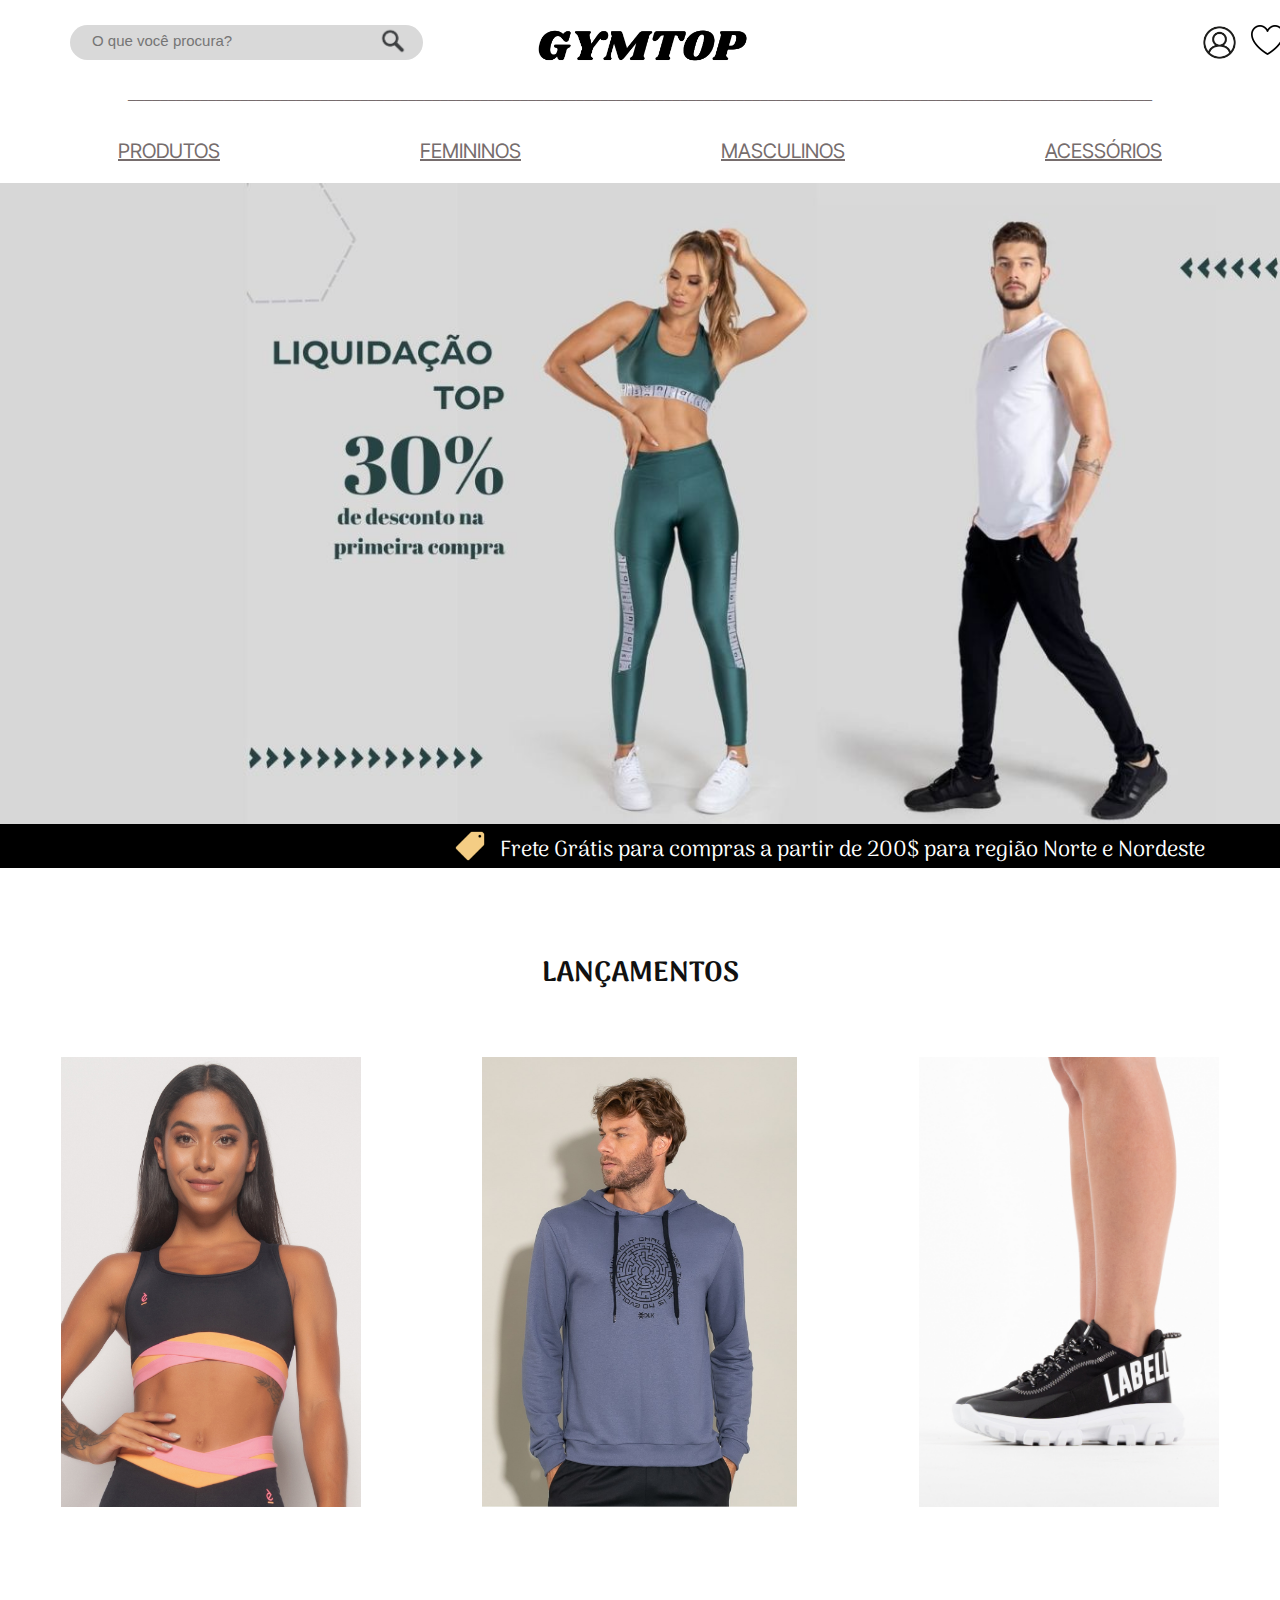
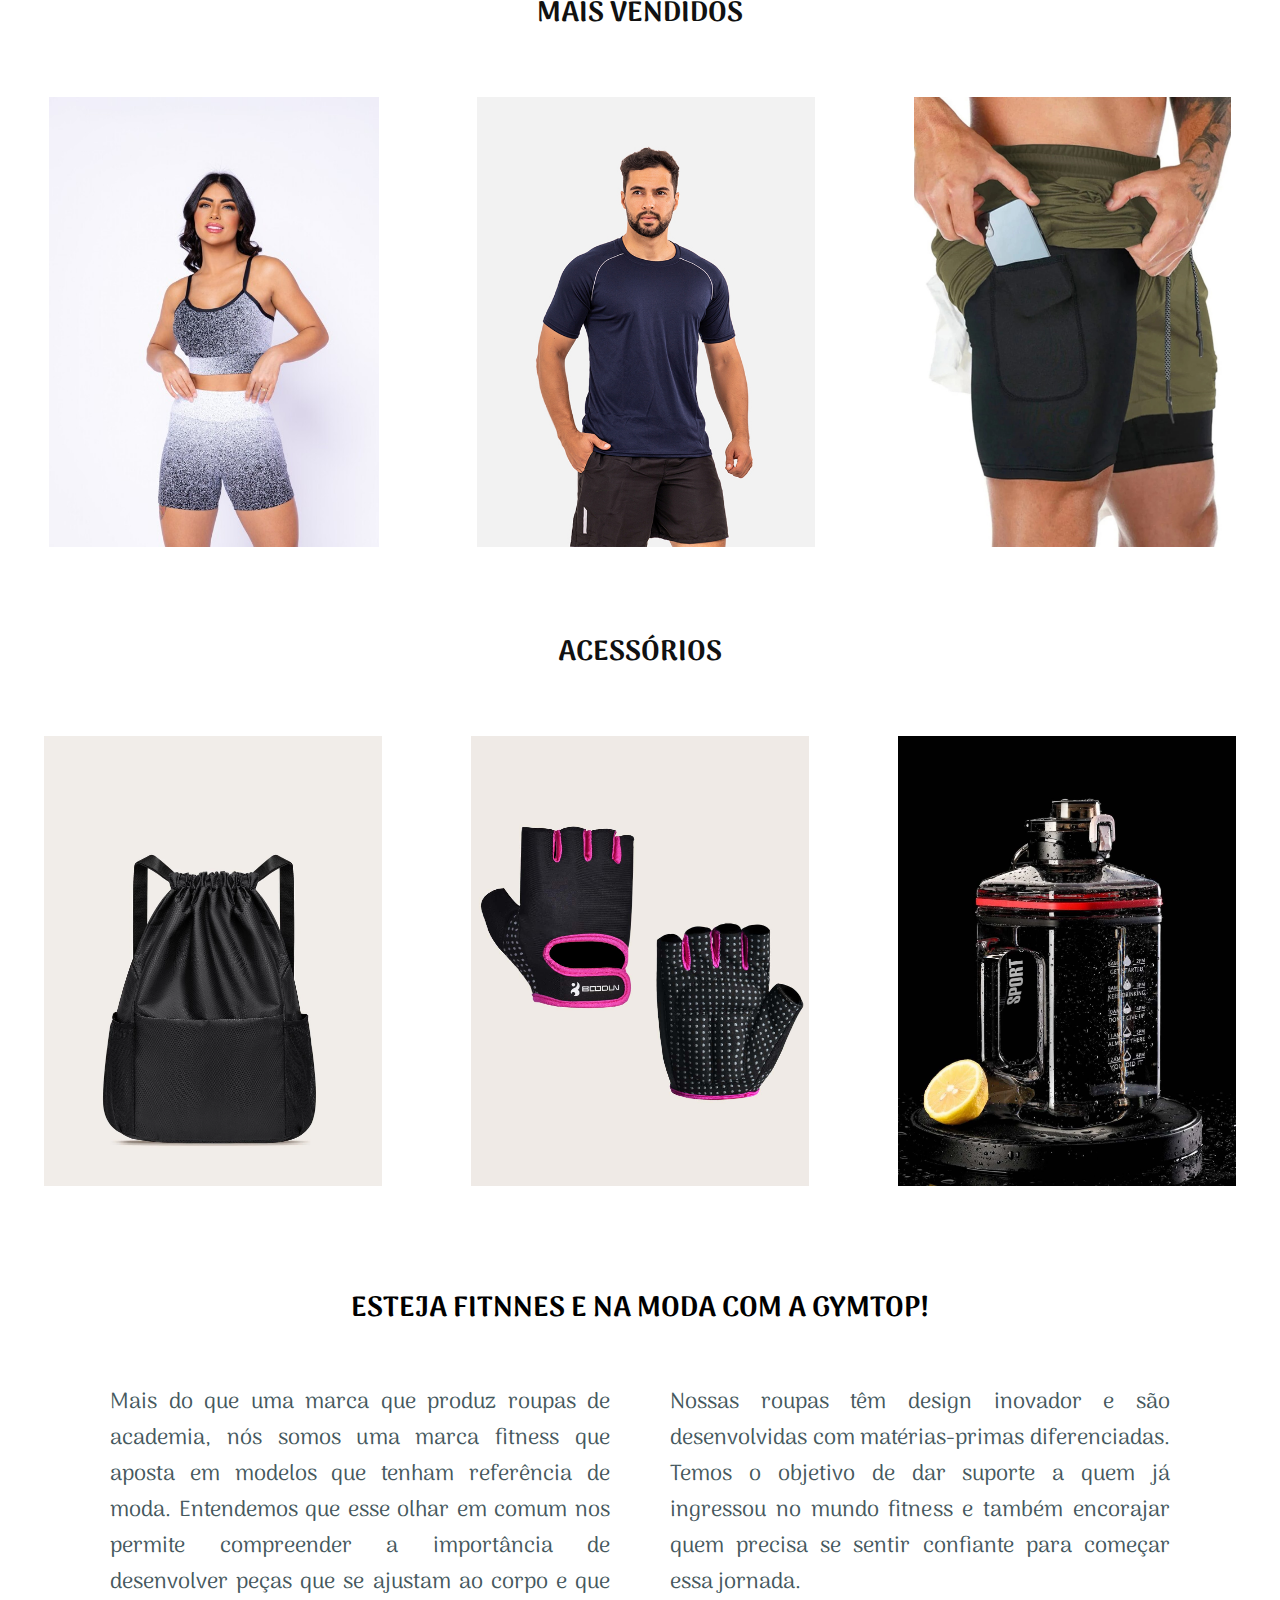
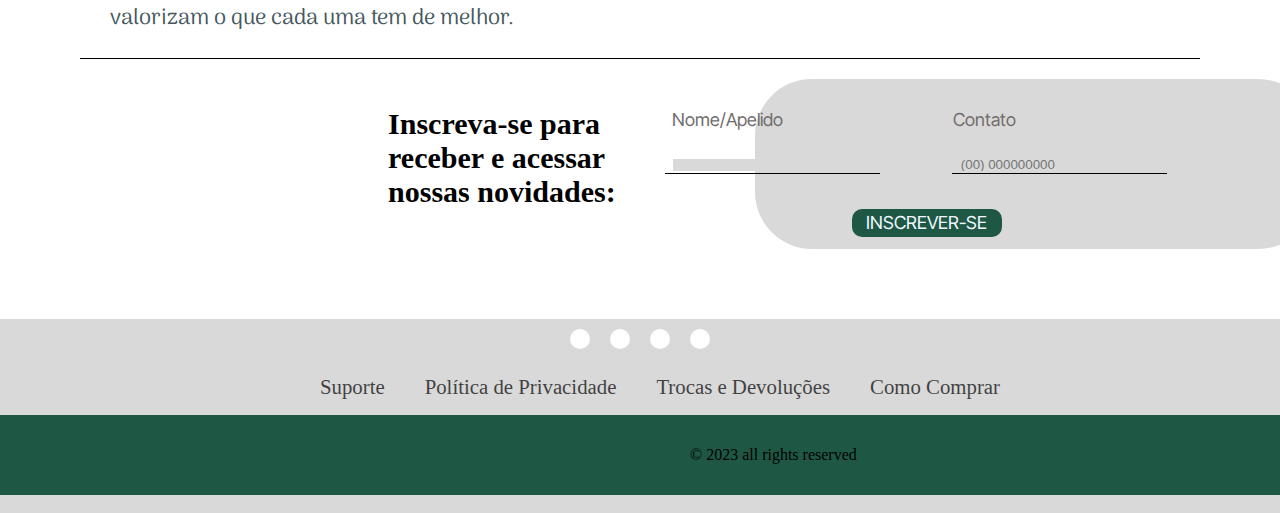
<file: index.html>
<!DOCTYPE html>
<html lang="pt-br">
<head>
    <meta charset="UTF-8">
    <meta http-equiv="X-UA-Compatible" content="IE=edge">
    <meta name="viewport" content="width=device-width, initial-scale=1.0">
    <link rel="stylesheet" href="index.css/index.css"/>
    <link rel="stylesheet" href="https://cdnjs.cloudflare.com/ajax/libs/font-awesome/6.4.0/css/all.min.css" 
    integrity="sha512-iecdLmaskl7CVkqkXNQ/ZH/XLlvWZOJyj7Yy7tcenmpD1ypASozpmT/E0iPtmFIB46ZmdtAc9eNBvH0H/ZpiBw==" 
    crossorigin="anonymous" referrerpolicy="no-referrer" />
    <title>GYMTOP</title>
</head> 
  
<body>


    <header>

 <div class="search-box">
<input type="text" class="search-text" placeholder="O que você procura?" >
<a>
    <img src="img/lupa.png" alt="lupa" height="30px" >
</a>
 </div>

<div id="logo"> 
<a href="index.html"> <img src="img/GYMTOP.png" alt="logo" height="40px"></a>
</div>

<div class="icones">
<a href="index.cadastro.html"><img src="img/icone-usuario.png" alt="icone" height="35px" ></a>
<a href="index.fav.htm" ><span class="separa-img"><img src="img/icone-favorito.png" alt="icone" height="30px"></span></a>
<img src="img/icone-sacola.png" alt="icone" height="33px">
   </div>
</header>
    
    <nav >
       <span class="linha"> <p>________________________________________________________________________________________________________________________________</p></span>
        <lu id= barra>
            <li><a href=""> PRODUTOS</a></li>
                <li><a href="index.feminina.html">FEMININOS</a></li>
                    <li><a href="">MASCULINOS</a></li>
                    <li><a href="">ACESSÓRIOS</a></li>
                       </lu>
   
</nav>

<main>

 <div class="img-destaque">  
<img src="img/Imagem destaque da pagina.jpg" alt="imagem destaque" width="1520px"> 

</div> 


<div class="frete">
<span class="text-frete"><p>Frete Grátis para compras a partir de 200$ para região Norte e Nordeste</p></span>
<span class="etiqueta"><img src="img/icone etiquta.png" alt="" height="30px"></span>
</div>

<h2 ><a href="">LANÇAMENTOS</a></h2>
    <section class="seções">
        
<img src="img/img-lançameto-1.jpg" alt="imagem1" height="450px"></span>
<img src="img/img-lançameto-2.jpg" alt="imagem2" height="450px">
<img src="img/img-lançameto-3.jpg" alt="imagem3"height="450px">
    
</section>

<h2><a href="">MAIS VENDIDOS</a></h2>
    <section class="seções">
        
        <img src="img/img-maisvendidos-1.jpg" alt="imagem4" height="450px">
        <img src="img/img-maisvendidos-2.jpg" alt="imagem5" height="450px">
        <img src="img/img-maisvendidos-3.jpg" alt="imagem6" height="450px">
    </section>

<h2><a href="">ACESSÓRIOS</a></h2>
    <section class="seções">
        <img src="img/img-acessorios-1.webp" alt="img" height="450px">
        <img src="img/img-acessorios-2.webp" alt="img" height="450px">
        <img src="img/img-acessorios-3.webp" alt="img" height="450px">
    </section>


<span class="Tmsg"> <h3>ESTEJA FITNNES E NA MODA COM A GYMTOP!</h3> </span>

    <div class="mensagem"> 
    <p>Mais do que uma marca que produz roupas de academia, nós 
        somos uma marca fitness que aposta em modelos que tenham  
        referência de moda.  Entendemos que esse olhar em comum 
        nos permite compreender a importância de desenvolver peças  
        que se ajustam ao corpo e que valorizam o que 
        cada uma tem de melhor.</p>

        <p>Nossas roupas têm design inovador e são desenvolvidas 
             com matérias-primas diferenciadas. Temos o objetivo de dar
              suporte a quem já ingressou no mundo fitness e também  
              encorajar quem precisa se sentir confiante para  começar essa jornada.</p>
     </div>  
     
    </main>

 <div class="fundo-cadastro">
        </div> 
   
    <section class="area-cad">
       
        <h3>Inscreva-se para <br>
            receber e acessar <br>
            nossas novidades:
              </h3>

            
<form class="form">

 
     <span class="afasta-nome"><label> Nome/Apelido </label></span>
     
     <input type="text" name="name" id="nome-apelido">
    
     <div >
        <span class="linha-name"></span>
        <span class="linha-contato"></span>

<label > Contato </label>

<input type="number" name="Contato" id="Contato" placeholder="(00) 000000000">

    </div>

</label>
 <a href="index.html"><div  class="bot-inscre"> <p>INSCREVER-SE</p>   </a>
</div> 

  </form>
 
 
<div >
        
</section>

<footer>
    <div class="footerContainer">
        <div class="socialicons">
           <a href=""><i class="fa-brands fa-facebook"></i></a>
           <a href=""><i class="fa-brands fa-instagram"></i></a>
           <a href=""><i class="fa-brands fa-twitter"></i></a>
           <a href=""><i class="fa-brands fa-pinterest"></i></a>
        </div>
        <div class="footernav">
            <ul>
                <li><a href="#" > Suporte </a></li>
                <li><a href="#" > Política de Privacidade </a></li>
                <li><a href="#" > Trocas e Devoluções </a></li>
                <li><a href="#" > Como Comprar </a></li>
            </ul>
        </div>
        <div class="footerlr" >
            <p> &copy; 2023 all rights reserved</p>
        </div>
    </div>
       </footer>
</body>
</html>
</file>
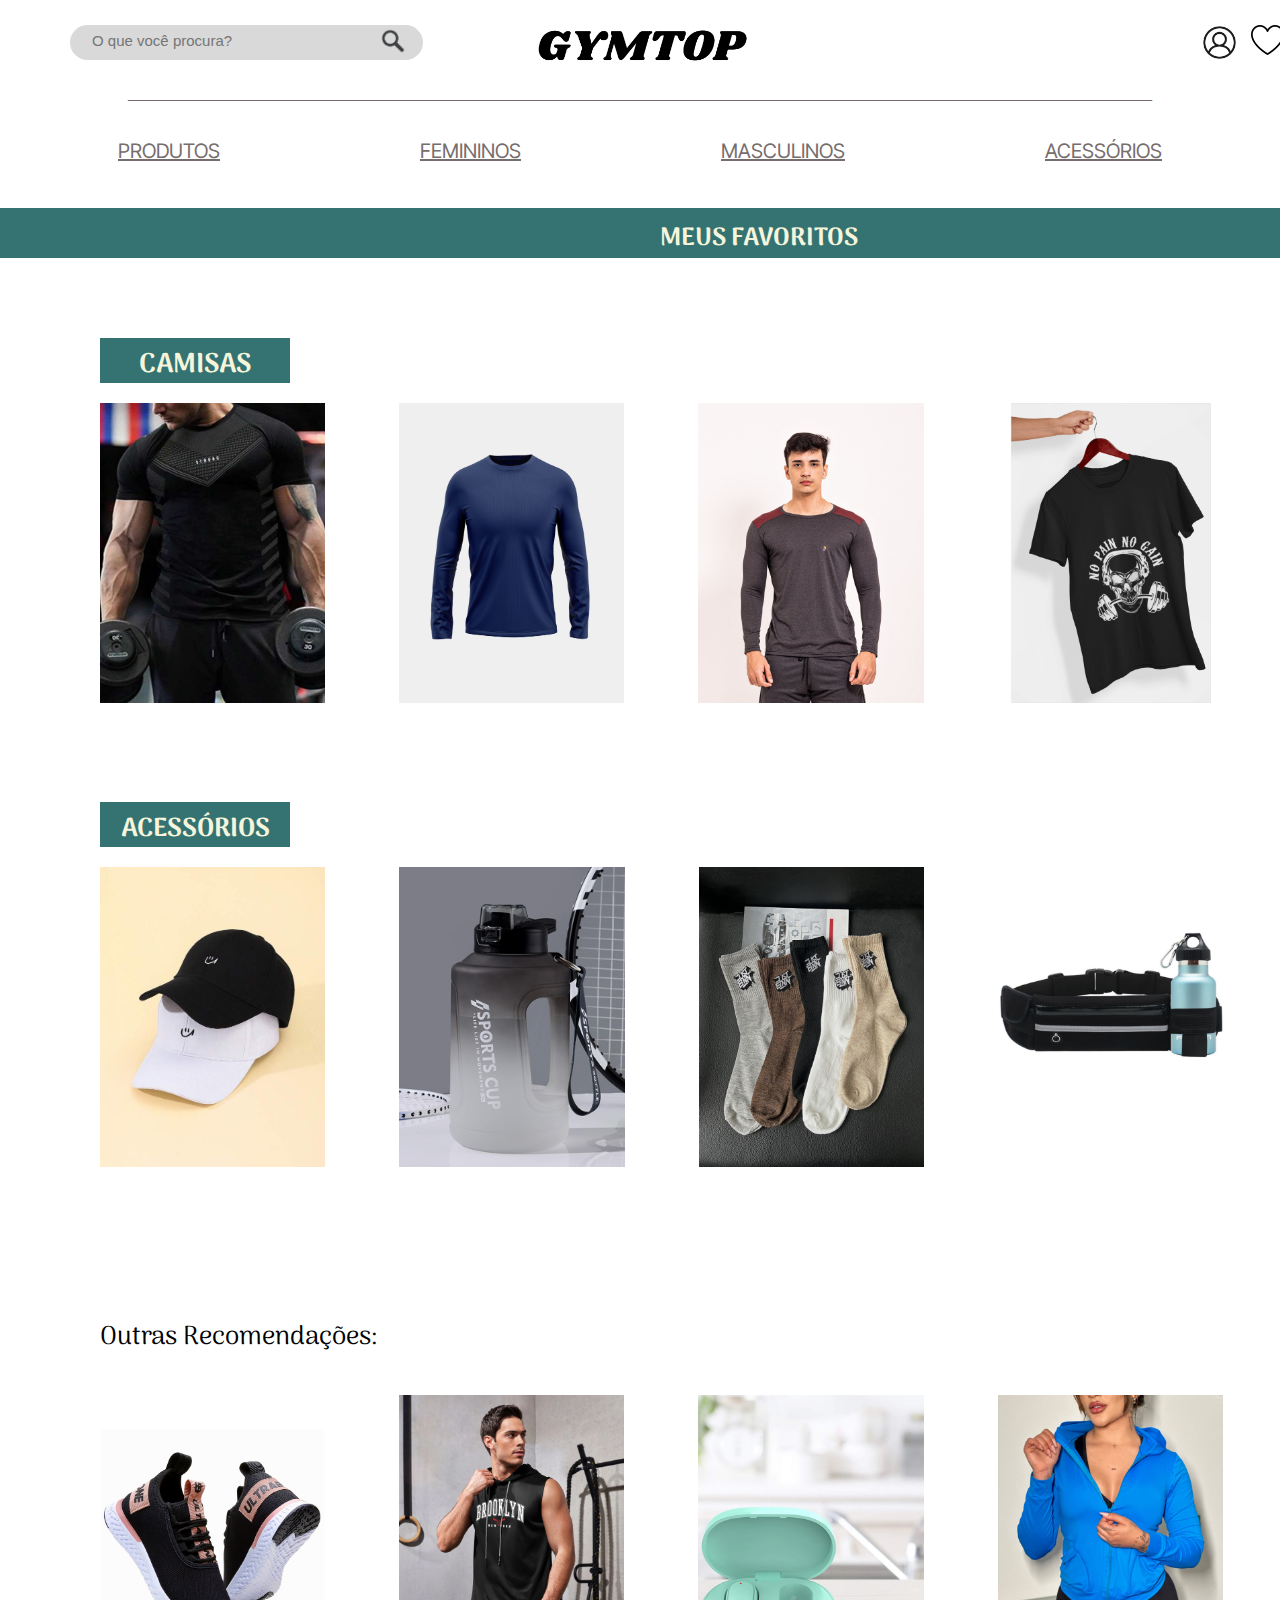
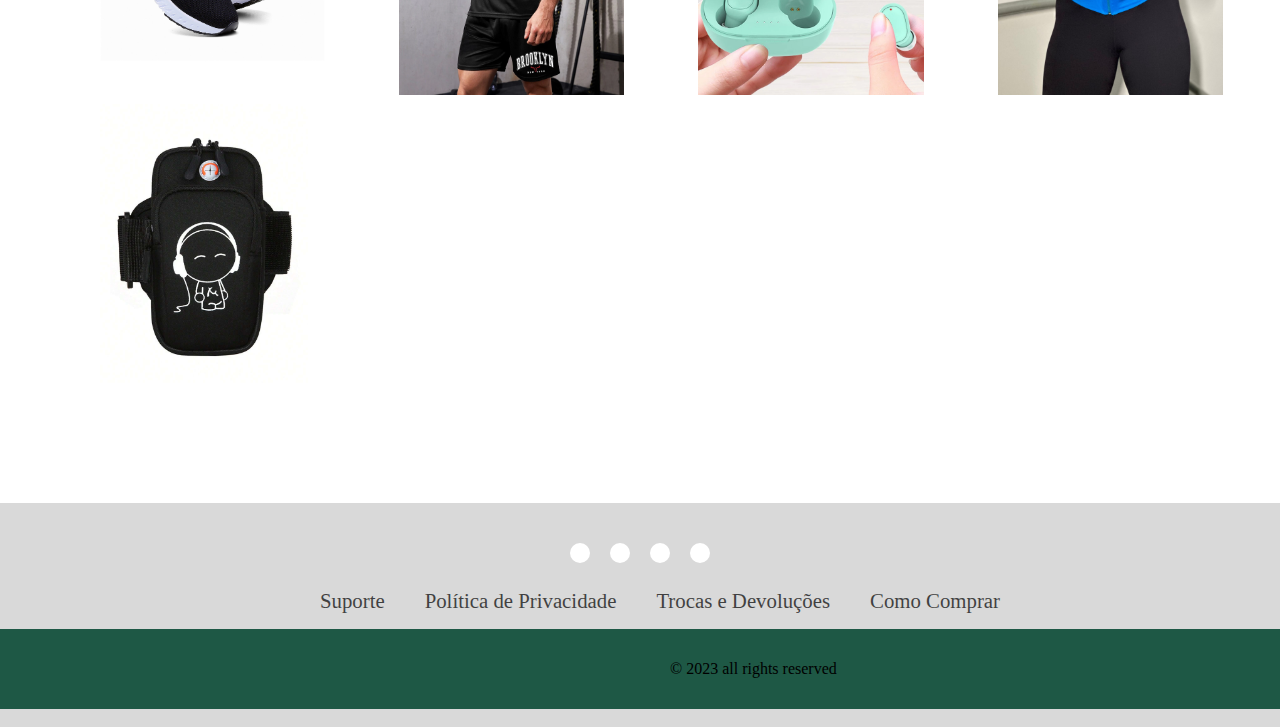
<file: index.fav.htm>
<!DOCTYPE html>
<html lang="pt-br">
<head>
    <meta charset="UTF-8">
    <meta http-equiv="X-UA-Compatible" content="IE=edge">
    <link rel="stylesheet" href="style-fav.css">
    <link rel="stylesheet" href="https://cdnjs.cloudflare.com/ajax/libs/font-awesome/6.4.0/css/all.min.css" 
    integrity="sha512-iecdLmaskl7CVkqkXNQ/ZH/XLlvWZOJyj7Yy7tcenmpD1ypASozpmT/E0iPtmFIB46ZmdtAc9eNBvH0H/ZpiBw==" 
    crossorigin="anonymous" referrerpolicy="no-referrer" />
    <meta name="viewport" content="width=device-width, initial-scale=1.0">
    <title>GYMTOP</title>
</head>
<body>
    <header>

        <div class="search-box">
       <input type="text" class="search-text" placeholder="O que você procura?" >
       <a>
           <img src="img-favoritos/lupa.png" alt="lupa" height="30px" >
       </a>
        </div>
       
       <div id="logo"> 
       <a href="index.html"> <img src="img-favoritos/GYMTOP.png" alt="logo" height="40px"></a>
       </div>
       
       <div class="icones">
       <a href="index.cadastro.html"><img src="img-favoritos/icone-usuario.png" alt="icone" height="35px" ></a>
       <span class="separa-img"><img src="img-favoritos/icone-favorito.png" alt="icone" height="30px"></span>
       <img src="img-favoritos/icone-sacola.png" alt="icone" height="33px">
          </div>
       </header>
           
           <nav >
              <span class="linha"> <p>________________________________________________________________________________________________________________________________</p></span>
               <lu id= barra>
                   <li><a href=""> PRODUTOS</a></li>
                       <li><a href="">FEMININOS</a></li>
                           <li><a href="">MASCULINOS</a></li>
                           <li><a href="">ACESSÓRIOS</a></li>
                              </lu>
          
       </nav>
<main>

<div class="barra-inicial">
<h3>MEUS FAVORITOS</h3>
</div>

<div class="camisas">
<h3>CAMISAS</h3>
</div>
<section>
<div class="posiçao-cam">
<img src="img-favoritos/camisa1.png" alt="" height="300px">
<img src="img-favoritos/camisa2.jpg" alt="" height="300px">
<img src="img-favoritos/camisa3.jpg" alt=""height="300px">
<img src="img-favoritos/camisa4.png" alt=""height="300px">
</section>
</div>

<div class="acessorios">
<h3>ACESSÓRIOS</h3>
</div>

<section class="posiçao-ace" >
<img src="img-favoritos/acessorio1.jpg" alt="" height="300px">
<img src="img-favoritos/acessorio2.jpg" alt="" height="300px">
<img src="img-favoritos/acessorio3.jpg" alt=""height="300px">
<img src="img-favoritos/acessorio4.jpg" alt=""height="300px">

</section>

<div class="outras"> 
    <p> Outras Recomendações:</p>
</div>

<section class="outros-rec">
<img src="img-favoritos/outra1.jpg" alt="" height="300px">
<a href="index.compra.html"><img src="img-favoritos/imagem-principal.webp" alt="" height="300px"></a>
<img src="img-favoritos/outra3.jpg" alt="" height="300px">
<img src="img-favoritos/outra4.jpg" alt="" height="300px">
<img src="img-favoritos/outra5.jpg" alt="" height="280px">

</section>
</main>

<footer>
    <div class="footerContainer">
        <div class="socialicons">
           <a href=""><i class="fa-brands fa-facebook"></i></a>
           <a href=""><i class="fa-brands fa-instagram"></i></a>
           <a href=""><i class="fa-brands fa-twitter"></i></a>
           <a href=""><i class="fa-brands fa-pinterest"></i></a>
        </div>
        <div class="footernav">
            <ul>
                <li><a href="#" > Suporte </a></li>
                <li><a href="#" > Política de Privacidade </a></li>
                <li><a href="#" > Trocas e Devoluções </a></li>
                <li><a href="#" > Como Comprar </a></li>
            </ul>
        </div>
        <div class="footerlr" >
            <p> &copy; 2023 all rights reserved</p>
        </div>
    </div>
       </footer>
</body>
</html>
</file>
<file: index.css/index.css>
@import url('https://fonts.googleapis.com/css2?family=Arima:wght@100;300;500&display=swap');
@import url('https://fonts.googleapis.com/css2?family=Inter+Tight:ital,wght@1,300;1,400&display=swap');
@import url('https://fonts.googleapis.com/css2?family=Inter+Tight:wght@600&display=swap');


body{
background-color: rgb(255, 255, 255);
margin: 0;
box-sizing: border-box;

}

header{
 
padding-top: 25px;
text-align: center;
display: flex;
justify-content: center;
}

.icones {
display: flex;
position: absolute;
margin-left: 1250px;
}

.separa-img{
margin-left: 14px ;
margin-right: 14px;

}
/* Barra de Pesquisa*/
.search-box{
position: absolute;
left: 70px;
height: 30px;
padding-right: 15px;
padding-left: 20px;
padding-bottom: 5px;
background-color: #D9D9D9;
border-radius: 40px;  
display: flex;
justify-content: space-between;
align-items: center;
}

.search-box a{
margin-left: 60px;
margin-top: 5px;
}

.search-text{
font-size: 15px;
background: none;
border: none;
margin-right: 25px;
outline: none;
}

.linha{
text-align: center;
color: #766d6d;;
}

/* Barra de Navegação*/
#barra{
list-style: none;
padding: 0;
padding-right: 160px;
display: flex;
justify-content: center;
font-family: 'Inter Tight', sans-serif;
}

#barra li{
display: inline;  
font-size: 20px;
padding-left: 160px;

}

#barra li a{
padding: 20px;
display: inline-block;  
color: #766d6d;
}

#barra li a:hover{
color: #1e5845;
}


.img-destaque{
margin-left: 0;
display: flex;
justify-content: space-around;
}


/* Frete*/
.frete{
   background-color: #000;
padding: 0;
height: 44px;
}

.text-frete{
   padding-left: 500px;
   position: absolute;
color: white;
font-size: 22px;
margin-top: -14px;
}
.etiqueta{
   padding-left: 455px;
   margin-top: 7px;
   position: absolute;

}

main{
   font-family: 'Arima', cursive;

}

h2{
text-align: center;
padding-top: 60px;
margin-bottom: 60px;
font-family: 'Arima', cursive;
font-size: 28px;

}

h2 a{
  text-decoration-line: none;
color: #111;
}
.seções{
display: flex;
justify-content: space-around;
transition: 1.9 ease-in-out;

}

.seções img:hover{
transform: scale(1.10);
cursor: pointer;

}

/* Mensagem da  empresa */
.Tmsg h3{
text-align: center;
margin-top: 100px;
font-size: 28px;
}

.mensagem { 

text-align: center;
display: flex;
justify-content: space-around;
margin-top: 30px;
margin-left: 80px;
margin-right: 80px;
color: #45585D ;
padding: 0;
border-bottom: solid 1px  #000;
}

.mensagem p{
   font-size: 22px;
   width: 500px;
   text-align: justify;
   justify-content: space-between;
}


.form{
display: flex;
padding-top: 20px;
padding-bottom: 20px; 
margin-left: -20px;
font-size: 18px;
color: #726C6C;
z-index: 1;
font-family: 'Inter Tight', sans-serif;
}

.bot-inscre{
background: #1e5845;
color: #D9D9D9;
position: absolute;
height: 28px;
width: 150px;
margin-top: 100px;
margin-left: 180px;
border-radius: 10px;
text-decoration-line: none;
}

.bot-inscre p{
text-align: center;
margin-top: 3px;
color: aliceblue;
}

.bot-inscre a{
  text-decoration-line: none;

}

.linha-name{
   padding-top: 1px;
  background-color: #000;
position: absolute;
padding-left: 215px;
margin-top:64px;
margin-left: -288px;
}

.area-cad{
  
padding-top: 30px;
padding-bottom: 50px;
margin-bottom: 30px;
display: flex;
justify-content: center;
justify-content:space-around;
font-size: 20px;
}

.area-cad h3{
   font-size: 30PX;
margin-left: 300px;
margin-right: -100px;
margin-top: 18px;
}

.afasta-nome{
margin-right: 170px;

}
#nome-apelido{
 position: absolute;
   height: 10px;
  margin-left: 1px;
  margin-top: 50px;
  outline: none;
  border: none;
background-color: #D9D9D9;
}

#Contato{
   position: absolute;
   height: 10px;
  margin-left: -57px;
  margin-top: 50px;
  outline: none;
border: none;
background-color: #D9D9D9;

}

div input[type='number']::-webkit-outer-spin-button,
div input[type='number']::-webkit-inner-spin-button{
-webkit-appearance: none;
margin: 0;
}

.linha-contato{
   padding-top: 1px;
   background-color: #000;
 position: absolute;
 padding-left: 215px;
 margin-top:64px;
 margin-left: -01px;

}

.fundo-cadastro{
   background-color: #D9D9D9;;
   height: 10px;
   width: 400px;
   padding: 80px;
   border-radius: 57px;
   position: absolute;
   left: 500px;
   margin-top: 20px;
   margin-left: 255px;
   z-index: 0;
}

 
/* FOOTER*/
 footer{
   background-color:  #D9D9D9;
   
 }
 
 
 
 .footerContainer{
   width: 100%;
   padding: 70px 30px 20px;
   padding: 0;
 }
 .socialicons{
   display: flex;
   justify-content: center;
 
 }
 
 .socialicons a{
   text-decoration: none;
   padding: 10px;
   background-color: white;
   margin: 10px;
   border-radius: 50%;
    
 }
 
 .socialicons a i{
   font-size: 2em;
   color: #111;
   opacity: 0.9;
  
 
 }
 .socialicons a:hover{
   background-color: #1e5845;
   transition: 0.5s;
 }
 
 .socialicons a:hover i{
   color:white;
   transition: 0.5s;
 }
 
 .footernav{
   margin: 0;
   list-style: none;
 
 }
 
 .footernav ul{
   display: flex;
   list-style: none;
   justify-content: center;
 }
 
 .footernav ul li a{
   color: black;
   margin: 20px;
   text-decoration: none;
   font-size: 1.3em;
   opacity: 0.7;
   transition: 0.2s;
   text-align: center;
   
 }
 
 .footernav ul li a:hover{
   opacity: 1;
   
 
  
 }
 
 .footerlr{
   background-color: #1e5845;
   padding: 5px;
   text-align: center;
   display: flex;
   width: 100%;  
  
 
 
 }
 
 .footerlr p{
   text-align: center;
   color: black;
   padding: 10px;
  padding-left: 685px;
 }
</file>
<file: style-fav.css>
@import url('https://fonts.googleapis.com/css2?family=Arima:wght@100;300;500&display=swap');
@import url('https://fonts.googleapis.com/css2?family=Inter+Tight:ital,wght@1,300;1,400&display=swap');
@import url('https://fonts.googleapis.com/css2?family=Inter+Tight:wght@600&display=swap');


body{
    background-color: rgb(255, 255, 255);
    margin: 0;
    box-sizing: border-box;
    
    }
    
    header{
     
    padding-top: 25px;
    text-align: center;
    display: flex;
    justify-content: center;
    }
    
    .icones {
    display: flex;
    position: absolute;
    margin-left: 1250px;
    }
    
    .separa-img{
    margin-left: 14px ;
    margin-right: 14px;
    
    }
    /* Barra de Pesquisa*/
    .search-box{
    position: absolute;
    left: 70px;
    height: 30px;
    padding-right: 15px;
    padding-left: 20px;
    padding-bottom: 5px;
    background-color: #D9D9D9;
    border-radius: 40px;  
    display: flex;
    justify-content: space-between;
    align-items: center;
    }
    
    .search-box a{
    margin-left: 60px;
    margin-top: 5px;
    }
    
    .search-text{
    font-size: 15px;
    background: none;
    border: none;
    margin-right: 25px;
    outline: none;
    }
    
    .linha{
    text-align: center;
    color: #766d6d;;
    }
    
    /* Barra de Navegação*/
    #barra{
    list-style: none;
    padding: 0;
    padding-right: 160px;
    display: flex;
    justify-content: center;
    font-family: 'Inter Tight', sans-serif;
    }
    
    #barra li{
    display: inline;  
    font-size: 20px;
    padding-left: 160px;
    
    }
    
    #barra li a{
    padding: 20px;
    display: inline-block;  
    color: #766d6d;
    }
    
    #barra li a:hover{
    color: #1e5845;
    }

    main{

        font-family: 'Arima', cursive;
    }

    .barra-inicial{
height: 50px;
width: 1518px;
background: #357373;
margin-top: 20px;

    }

    .barra-inicial h3{
text-align: center;
padding-top: 10px;
color: beige;
font-size: 25px;

    }

    .camisas{
        margin-left: 100px;
       margin-top: 80px;
       margin-bottom: 10px;
        height: 45px;
        width: 190px;
        background: #357373;
    }

    .camisas h3{
        text-align: center;
        padding-top: 5px;
        color: beige;
        font-size: 27px;

    }

    .posiçao-cam{
display: block;
flex-direction: column;
padding: 10px;

margin-left: 20px;

    }

    .posiçao-cam img{
margin-left: 70px;

    }

    .acessorios{
        margin-left: 100px;
        margin-top: 80px;
        margin-bottom: 10px;
         height: 45px;
         width: 190px;
         background: #357373;

    }

    .acessorios h3{
        text-align: center;
        padding-top: 6px;
        color: beige;
        font-size: 26px;

    }

    .posiçao-ace{

        display: block;
flex-direction: column;
padding: 10px;

margin-left: 20px;
    }

    .posiçao-ace img{
        margin-left: 70px;

    }

    .outras{
font-size: 26px;
margin-top: 130px;
margin-left: 100px;
    }


    .outros-rec{
   display: block;
flex-direction: column;
padding: 10px;
margin-left: 20px;
transition: 1.9 ease-in-out
}

.outros-rec img:hover{
 transform: scale(1.10);
    cursor: pointer;

}
.outros-rec img{
    margin-left: 70px;
   
}

footer{
    background-color:  #D9D9D9;
    margin-top: 100px;
    padding-top: 30px;
  }
  
  
  
  .footerContainer{
    width: 100%;
    padding: 70px 30px 20px;
    padding: 0;
  }
  .socialicons{
    display: flex;
    justify-content: center;
  
  }
  
  .socialicons a{
    text-decoration: none;
    padding: 10px;
    background-color: white;
    margin: 10px;
    border-radius: 50%;
     
  }
  
  .socialicons a i{
    font-size: 2em;
    color: #111;
    opacity: 0.9;
   
  
  }
  .socialicons a:hover{
    background-color: #1e5845;
    transition: 0.5s;
  }
  
  .socialicons a:hover i{
    color:white;
    transition: 0.5s;
  }
  
  .footernav{
    margin: 0;
    list-style: none;
  
  }
  
  .footernav ul{
    display: flex;
    list-style: none;
    justify-content: center;
  }
  
  .footernav ul li a{
    color: black;
    margin: 20px;
    text-decoration: none;
    font-size: 1.3em;
    opacity: 0.7;
    transition: 0.2s;
    text-align: center;
    
  }
  
  .footernav ul li a:hover{
    opacity: 1;
    
  
   
  }
  
  .footerlr{
    background-color: #1e5845;
    padding: 5px;
    text-align: center;
    display: flex;
    width: 99,95%;  
   
  
  
  }
  
  .footerlr p{
    text-align: center;
    color: black;
    padding: 10px;
   padding-left: 665px;
  }
</file>
